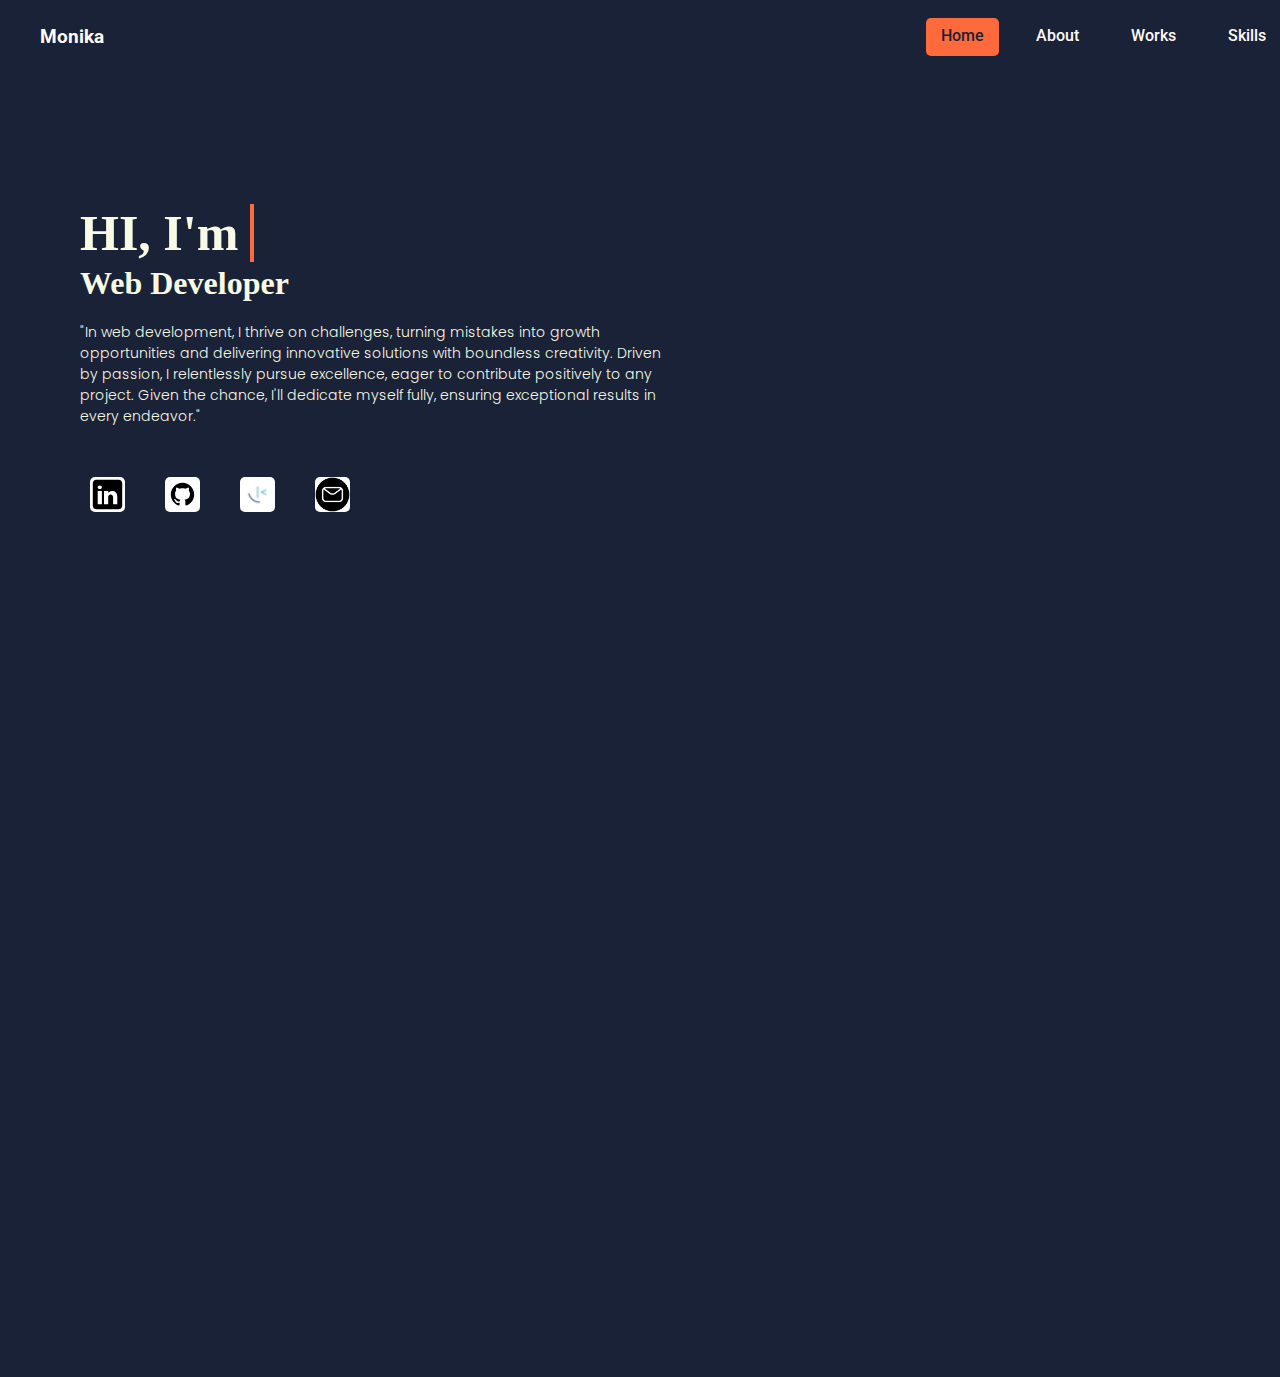
<file: index.html>
<!DOCTYPE html>
<html lang="en">

<head>
    <meta charset="UTF-8">
    <meta name="viewport" content="width=device-width, initial-scale=1.0">
    <title>Portfolio</title>
    <link rel="icon" href="portfolio-icon.png">
    <link rel="stylesheet" href="style.css">
    <link rel="preconnect" href="https://fonts.googleapis.com">
    <link rel="preconnect" href="https://fonts.gstatic.com" crossorigin>
    <link
        href="https://fonts.googleapis.com/css2?family=Roboto:ital,wght@0,100;0,300;0,400;0,500;0,700;0,900;1,100;1,300;1,400;1,500;1,700;1,900&display=swap"
        rel="stylesheet">
    <link rel="preconnect" href="https://fonts.googleapis.com">
    <link rel="preconnect" href="https://fonts.gstatic.com" crossorigin>
    <link
        href="https://fonts.googleapis.com/css2?family=Poppins:ital,wght@0,100;0,200;0,300;0,400;0,500;0,600;0,700;0,800;0,900;1,100;1,200;1,300;1,400;1,500;1,600;1,700;1,800;1,900&display=swap"
        rel="stylesheet">
</head>

<body>
    <nav class="navbar">
        <h3>Monika</h3>
        <div id="grp" class="pagination">
            <a class="active" href="index.html">Home</a>
            <a href="about.html">About</a>
            <a href="works.html">Works</a>
            <a href="skills.html">Skills</a>
        </div>
    </nav>
    <!-- <img src="profile.jpg" class="profile"/> -->
    <main>
        <div class="content">
            <h1>HI, I'm <div class="typed">Monika</div>
            </h1>
            <h3>Web Developer</h3>
        </div>
        <div class="para">
            <p>"In web development, I thrive on challenges, turning mistakes into growth opportunities
                and delivering innovative solutions with boundless creativity.
                Driven by passion, I relentlessly pursue excellence, eager to contribute positively to any project.
                Given the chance, I'll dedicate myself fully, ensuring exceptional results in every endeavor."</p>
        </div>
        <div class="social">
            <ul class="media">
                <li><a href="https://www.linkedin.com/in/monika2503" target="_blank">
                        <img src="icons8-linkedin.svg" alt="linkedinlogo"/>
                    </a></li>
                <li><a href="https://github.com/Monika-2509" target="_blank">
                    <img src="icons8-github.svg"
                            alt="Githublogo" /></a></li>
                <li><a href="https://www.frontendmentor.io/profile/Monika-2509" target="_blank">
                    <img
                            src="favicon-32x32.png" alt="Frontend mentor logo" /></a></li>
                <li><a href="mailto:kannanmonika2509@gmail.com" target="_blank">
                    <img src="email_4835708.png"  alt="Gmail" /></a></li>
            </ul>
        </div>
         




    </main>

</body>

</html>
</file>
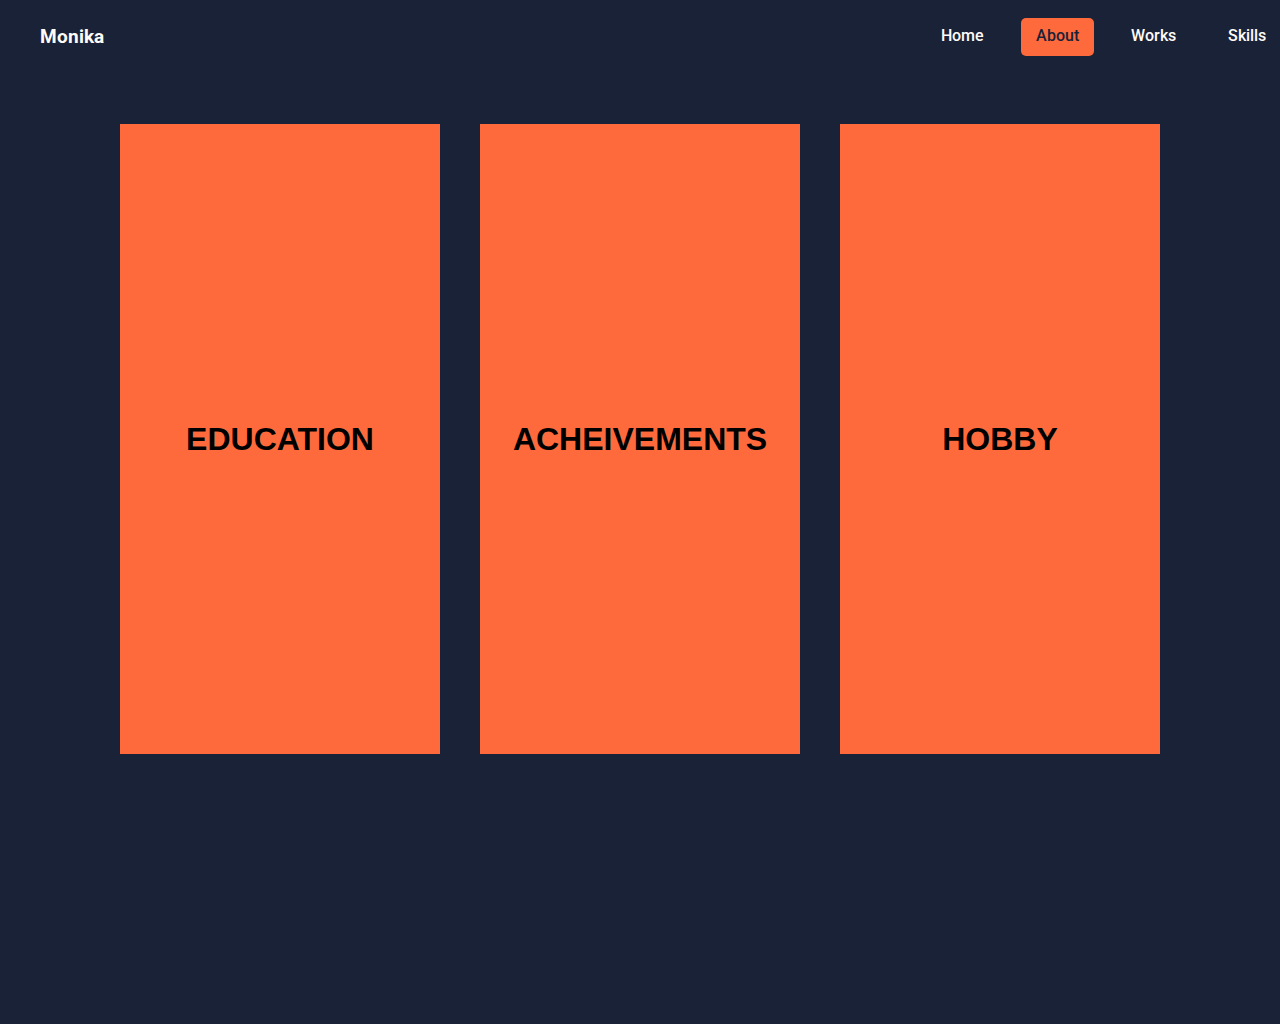
<file: about.html>
<!DOCTYPE html>
<html lang="en">

<head>
    <meta charset="UTF-8">
    <meta name="viewport" content="width=device-width, initial-scale=1.0">
    <title>Portfolio</title>
    <link rel="icon" href="portfolio-icon.png">
    <link rel="stylesheet" href="style.css">
    <link rel="preconnect" href="https://fonts.googleapis.com">
    <link rel="preconnect" href="https://fonts.gstatic.com" crossorigin>
    <link
        href="https://fonts.googleapis.com/css2?family=Roboto:ital,wght@0,100;0,300;0,400;0,500;0,700;0,900;1,100;1,300;1,400;1,500;1,700;1,900&display=swap"
        rel="stylesheet">
</head>

<body>
    <nav class="navbar">
        <h3>Monika</h3>
        <div id="grp" class="pagination">
            <a href="index.html">Home</a>
            <a class="active" href="about.html">About</a>
            <a href="works.html">Works</a>
            <a href="skills.html">Skills</a>
        </div>
    </nav>
    <main>
        <div class="abtcont">
            <div class="about">
                <div class="front">
                    <h1>EDUCATION</h1>
                </div>
                <div class="back edu"> 
                    <div class="school">
                        <h1>E.B.G Matric Hr Sec School</h1><br>
                        <pre><b>10th:</b><span style="color:#B80000">87%</span></pre>
                        <pre><b>12th:</b><span style="color:#B80000;">89%</pre>
                    </div>
                    <div class="school">
                        <h1>RMK College Of Engineering and Technology</h1><br>
                        <pre><b>BE Degree</b></pre>
                        <pre><b>2021-2025</b></pre>
                        <pre><b>DEPARTMENT:</b><span style="color:#B80000;">ECE</span></pre>
                        <pre><b>CGPA:</b><span style="color:#B80000;">8.4</span></pre>
                        <pre><b>SPECIALIZATION:</b><span style="color:#B80000;">IOT</span></pre>

                    </div>

                </div>
            </div>
            <div class="about">
                <div class="front">
                    <h1>ACHEIVEMENTS</h1>
                </div>
                <div class="back">
                    <div class="school">
                        <ul>
                            <li>Participated in Technical
                                Quiz at RMK College of
                                Engineering and Technology
                                and Secured 2nd place.</li><br><br>
                            <li>Led volleyball team, fostering team
                                and achieved 3rd place which exhibits my Leadership Quality.
                            </li><br><br>
                            <li>Demonstrated strong
                                communication skills by
                                addressing the Guest for
                                Guest Lecture.</li><br><br>
                            <li>I handled 4
                                batches of nearly 50 students in each batch
                                as a C++ lecturer of beginners.</li>
                        </ul>

                    </div>
                </div>
            </div>
            <div class="about">
                <div class="front">
                    <h1>HOBBY</h1>
                </div>
                <div class="back">
                    <div class="hobby">
                        <ul>
                            <li>Volleyball</li><br><br>
                            <li>Basketball </li><br><br>
                            <li>Art and Craft</li><br><br>
                            <li>Watching Webseries</li>
                        </ul>

                    </div>
                </div>
            </div>

        </div>
    </main>

</body>

</html>
</file>
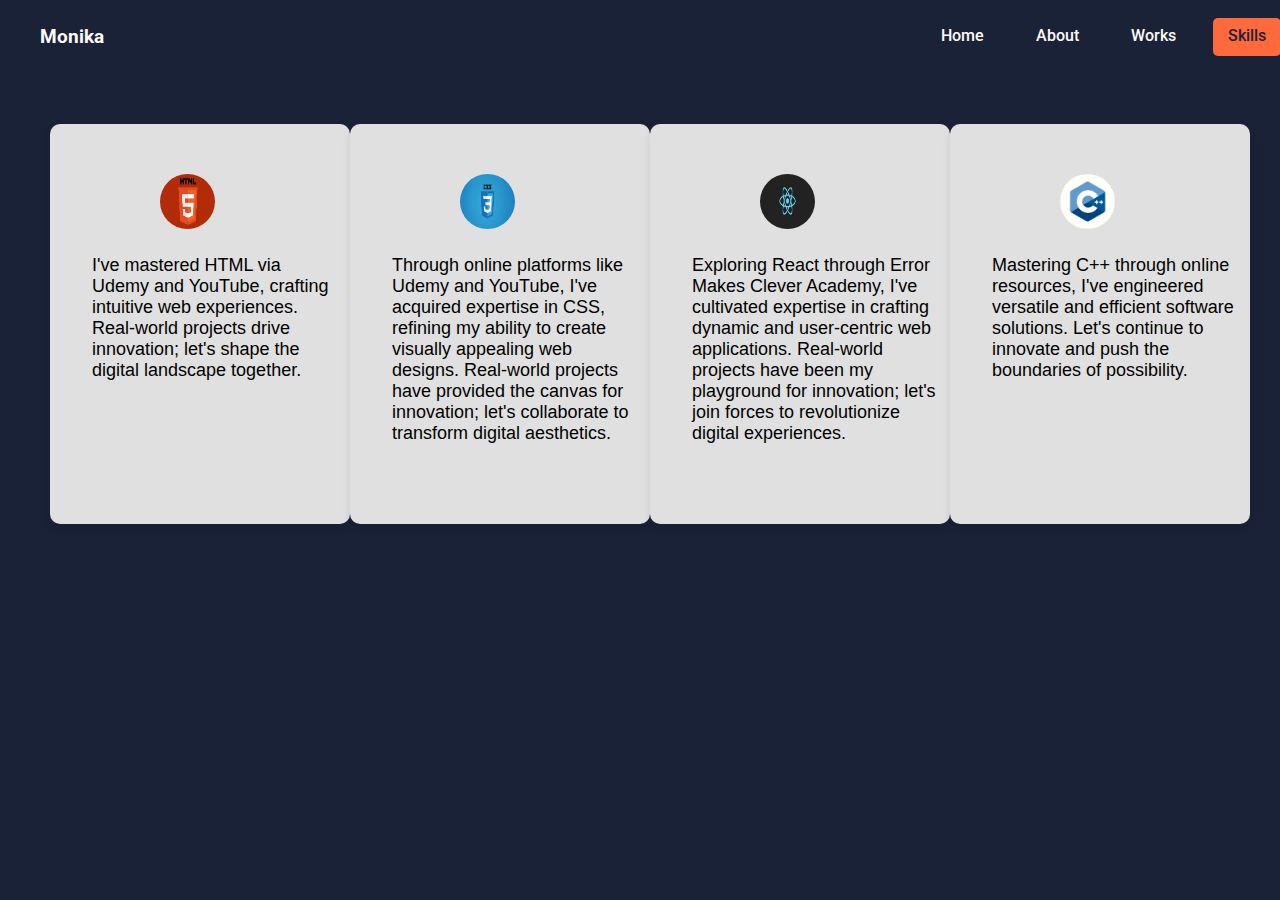
<file: skills.html>
<!DOCTYPE html>
<html lang="en">

<head>
  <meta charset="UTF-8">
  <meta name="viewport" content="width=device-width, initial-scale=1.0">
  <title>Portfolio</title>
  <link rel="icon" href="portfolio-icon.png">
  <link rel="stylesheet" href="style.css">
  <link rel="preconnect" href="https://fonts.googleapis.com">
  <link rel="preconnect" href="https://fonts.gstatic.com" crossorigin>
  <link
    href="https://fonts.googleapis.com/css2?family=Roboto:ital,wght@0,100;0,300;0,400;0,500;0,700;0,900;1,100;1,300;1,400;1,500;1,700;1,900&display=swap"
    rel="stylesheet">
  <style>


  </style>
</head>

<body>
  <nav class="navbar">
    <h3>Monika</h3>
    <div id="grp" class="pagination">
      <a href="index.html">Home</a>
      <a href="about.html">About</a>
      <a href="works.html">Works</a>
      <a href="skills.html" class="active">Skills</a>

    </div>
  </nav>
  <main>
    <div class="skills">
      <div class="card">
        <div class="card-content">
          <img src="html.jpg" alt="html logo">
          <p class="skill-content">
            I've mastered HTML via Udemy and YouTube, crafting intuitive web experiences.
            Real-world projects drive innovation; let's shape the digital landscape together.


          </p>
        </div>
      </div>
      <div class="card">
        <div class="card-content">
          <img src="css.jpg" alt="css logo">
          <p class="skill-content">Through online platforms like Udemy and YouTube, I've acquired expertise in CSS,
            refining my ability to create visually appealing web designs.
            Real-world projects have provided the canvas for innovation; let's collaborate to transform digital
            aesthetics.</p>
        </div>
      </div>
      <div class="card">
        <div class="card-content">
          <img src="react.jpg" alt="react logo">
          <p class="skill-content">

            Exploring React through Error Makes Clever Academy, I've cultivated expertise in crafting dynamic and
            user-centric web applications.
            Real-world projects have been my playground for innovation; let's join forces to revolutionize digital
            experiences.
          </p>
        </div>
      </div>
      <div class="card">
        <div class="card-content">
          <img src="c++.png" alt="c++ logo">
          <p class="skill-content">Mastering C++ through online resources, I've engineered versatile and efficient
            software solutions. Let's continue to innovate and push the boundaries of possibility.

          </p>

        </div>
      </div>
    </div>
  </main>

</body>

</html>
</file>
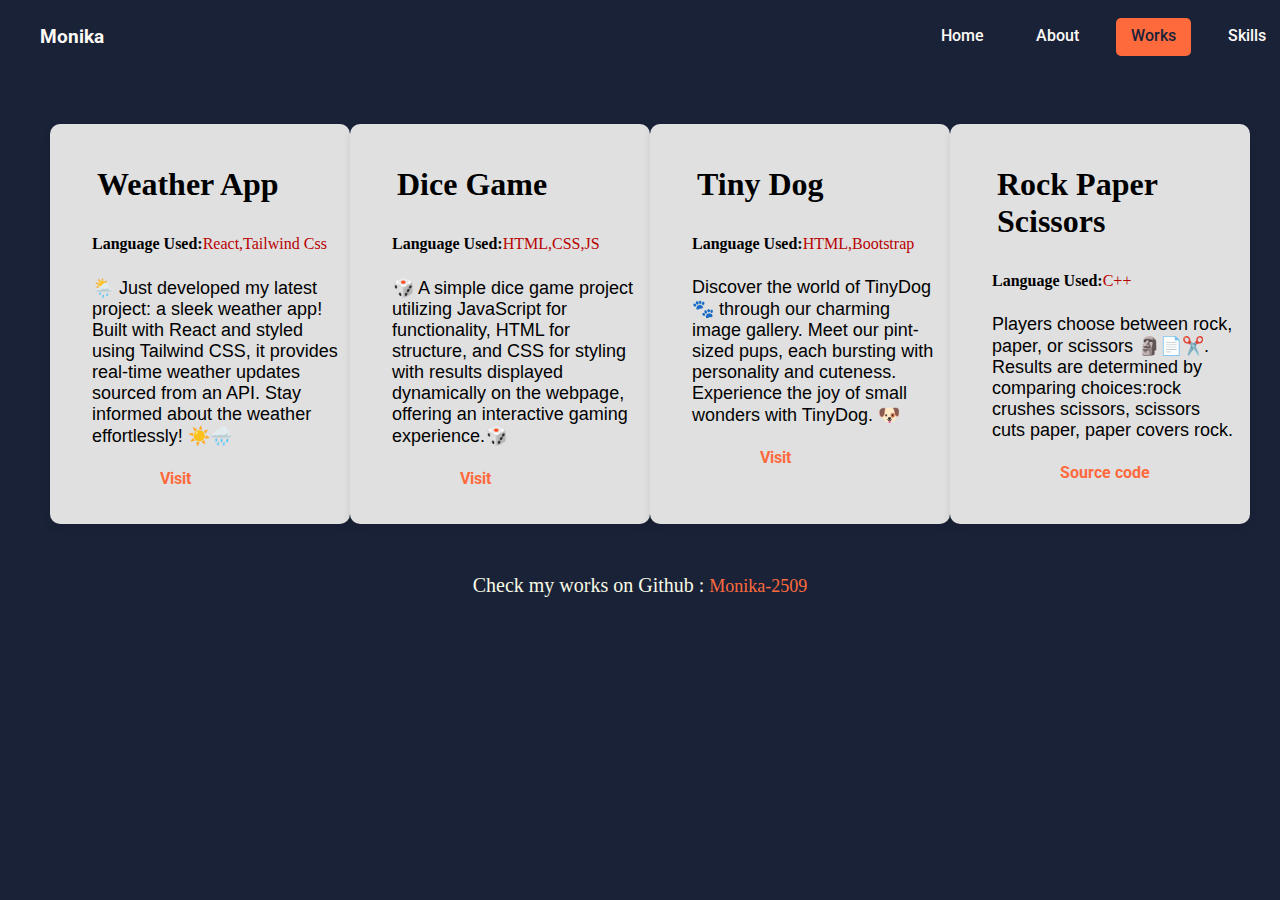
<file: works.html>
<!DOCTYPE html>
<html lang="en">

<head>
  <meta charset="UTF-8">
  <meta name="viewport" content="width=device-width, initial-scale=1.0">
  <title>Portfolio</title>
  <link rel="icon" href="portfolio-icon.png">
  <link rel="stylesheet" href="style.css">
  <link rel="preconnect" href="https://fonts.googleapis.com">
  <link rel="preconnect" href="https://fonts.gstatic.com" crossorigin>
  <link
    href="https://fonts.googleapis.com/css2?family=Roboto:ital,wght@0,100;0,300;0,400;0,500;0,700;0,900;1,100;1,300;1,400;1,500;1,700;1,900&display=swap"
    rel="stylesheet">
</head>

<body>
  <nav class="navbar">
    <h3>Monika</h3>
    <div id="grp" class="pagination">
      <a href="index.html">Home</a>
      <a href="about.html">About</a>
      <a class="active" href="works.html">Works</a>
      <a href="skills.html">Skills</a>
    </div>
  </nav>
  <main>
    <div class="skills">
      <div class="card">
        <div class="card-content">

          <h1>Weather App</h1><br>
          <p><b>Language Used:</b><span style="color:#B80000">React,Tailwind Css</span></p>

          <p class="skill-content">
            🌦️ Just developed my latest project: a sleek weather app! Built with React and styled using Tailwind CSS,
            it provides real-time weather updates sourced from an API. Stay informed about the weather effortlessly!
            ☀️🌧️
          </p>
          <a href="https://monika-2509.github.io/Weather-App/">Visit</a>

        </div>
      </div>
      <div class="card">
        <div class="card-content">
          <h1> Dice Game</h1><br>
          <p><b>Language Used:</b><span style="color:#B80000">HTML,CSS,JS</span></p>
          <p class="skill-content dice">🎲 A simple dice game project utilizing JavaScript for functionality, HTML for
            structure, and CSS for styling with results displayed dynamically on the webpage,
            offering an interactive gaming experience.🎲</p>
          <a href="https://monika-2509.github.io/Dice-game-using-Random-Number-Generator/">Visit</a>
        </div>
      </div>
      <div class="card">
        <div class="card-content">
          <h1> Tiny Dog</h1><br>
          <p><b>Language Used:</b><span style="color:#B80000">HTML,Bootstrap</span></p>
          <p class="skill-content dice">Discover the world of TinyDog 🐾 through our charming image gallery. Meet our
            pint-sized pups, each bursting with personality and cuteness. Experience the joy of small wonders with
            TinyDog. 🐶</p>
          <a href="https://monika-2509.github.io/TinDog-Website/">Visit</a>
        </div>
      </div>
      <div class="card">
        <div class="card-content">
          <h1>Rock Paper Scissors</h1><br>
          <p><b>Language Used:</b><span style="color:#B80000">C++</span></p>
          <p class="skill-content dice">Players choose between rock, paper,
            or scissors 🗿📄✂️. Results are determined by comparing choices:rock crushes scissors, scissors cuts paper,
            paper covers rock.</p>
          <a href="https://onlinegdb.com/yBajIVWNY">Source code</a>
          </p>

        </div>
      </div>
    </div>
  </main>
  <footer
    style="width: 100vw; display: flex; align-items: center; justify-content: center; color: #F8FAE5; font-size: 20px; margin-bottom:20px;">
    <p>Check my works on Github : <a href="https://github.com/Monika-2509" target="_blank"
        style="text-decoration: none; color: #FF6A3D; text-align: center; font-size: 18px;">Monika-2509</a></p>
  </footer>
</body>

</html>
</file>
<file: style.css>
:root{
  --black:#1A2238;
  --orange:#FF6A3D;
  --grey:hsl(236, 32%, 91%);
  --white:#FEFBF6;
  --lightwhite:#F8FAE5;
}
*{
    margin:0px;
    padding: 0px;
    box-sizing: border-box;
/*     max-height: fit-content; */
}
body{
    background-color:var(--black);
    position: relative; 
}
.navbar{
    display: flex;
    color:var(--white);
    gap:20px;
    max-height: fit-content;
    width: auto;
    margin:10px 30px 10px 10px;
    padding: 8px 15px;
   font-family: "Roboto", sans-serif;
  font-weight: 500;
   
}
.navbar h3{
    padding: 8px 15px;
}
.navbar a{
    color:var(--white);
    text-decoration: none;
    padding: 8px 15px;
}
.navbar div{
    display: flex;
    margin-left: 65%;
    gap:22px;
}
.pagination a{
    display: inline-block;
    text-align: center;
    transition: background-color .5s;  
}
.pagination a.active{
        background-color:var(--orange) ;
        color: var(--black);
        font: weight 700px;;
        border-radius: 5px;
       
}
.pagination a:hover:not(.active){
    color:var(--grey);
}

  
.content{
    margin: 130px auto auto 80px;
    
}
.content h1{
    font-size: 50px;
    color:var(--lightwhite);
    display: flex;
}
.typed{
    font-size: 50px;
    color:var(--orange);
    margin-left: 12px;
    white-space: nowrap;
    overflow: hidden;
    width: 0ch;
    border-right: 4px solid var(--orange);
   animation:typing 6s steps(8) infinite;
   
}

@keyframes typing {
    0%{
        width: 0ch;
    }
    50%{
        width:8ch;
    }
    100%{
        width:0ch;
    }
  }
  .content h3{
    font-size :2rem;
    margin-top:3px;
    color:var(--lightwhite)
}
main{
    display: flex;
    flex-direction: column;
}
.para p{
    color:var(--lightwhite);
    width: 600px;
    letter-spacing: 1.5;
    margin: 20px auto auto 80px;
    font-size: 14px;
    font-family: "Poppins", sans-serif;
    font-weight: 300;
}
.social{
    width: 300px;
    height: 100vh;
    margin: 50px auto auto 80px;
}
.media{
    display: flex;
    flex-direction: row;
    
    list-style-type:none ;
}
.media a{
    padding-right: 30px;
    text-decoration: none;
    color:var(--white)
}
.media img{
     width:35px;
     height:35px;
     background-color: white;
     border-radius: 5px;
     margin:0px 0px 0px 10px;
}
.media a:hover{
    color: var(--orange);
}
.media img:hover{
    border-radius: 50%;
    border:4px solid var(--orange);
    transition:transform 1.5s ease-in-out;
}
.abtcont{
  display: flex;
  gap:40px;
  width: 100vw;
  height:100vh;
  align-items: start;
  justify-content: center;
  margin-top: 50px;
}
.about{
    width:25%;
    height:70%;
    background-color: #F8FAE5;
    text-align: center;
   
    font-family: "Poppins", sans-serif;
    font-weight: 400;
    position: relative;
    transform-style: preserve-3d; 
    transition: transform 0.5s; 
    }
    .about:hover {
      transform: rotateY(180deg); 
      border: 4px solid var(--orange);
    }
    .front,
   .back {
  width: 100%;
  height: 100%;
  position: absolute;
  backface-visibility: hidden;
}

.front {
  background-color: var(--orange);
  /* color:var(--black); */
  display: grid;
  place-items: center;
}

.back {
  background-color:#FFDBA4;
  transform: rotateY(180deg); 
}
.school,.hobby{
  margin: 50px;
  margin-left: 30px;
  margin-right: 0px;
  font-size: 10px;
  font-family: "Poppins", sans-serif;
  text-align: left;

}
.school pre{
  font-size: 20px;
  margin-left: 20px; 
}
.school li{
  margin-left: 15px;
  font-family: "Poppins", sans-serif;
  font-size: 17px;
  margin-right: 10px;
}
.hobby{
  display: flex;
  align-items: center;
  justify-content: center;
  font-size:16px;
  margin-top: 130px;
}
.skills{
  display: grid;
  grid-template-columns: 1fr 1fr 1fr 1fr;
  margin: 50px;
}
.card {
  width: 300px;
  height: 400px;
  /* background-color: #8BACAA; */
  background-color: #E0E0E0;
  border-radius: 10px;
  box-shadow: 0 4px 8px rgba(0, 0, 0, 0.1);
  overflow: hidden;
  transition: all 0.3s ease;
}

.card:hover {
  transform: scale(1.05);
  box-shadow: 0 8px 16px rgba(0, 0, 0, 0.2);
}
.card-content{
  margin-left: 30px;
  margin-top: 40px;
  height: 1rem;
}
.card-content img{
  width: 75px;
  height: 75px;
  border-radius: 50%;
  margin-left: 70px;
  padding: 10px;
}

.skill-content{
   padding: 5px;
  font-size: 18px;
  font-family:'Gill Sans', 'Gill Sans MT', Calibri, 'Trebuchet MS', sans-serif;
  margin: 10px;
}
.card-content h1{
  padding: 2px;
  margin: 10px;
  margin-left: 15px;
}
.card-content p{
  padding: 2px;
  margin-bottom:20px;
  margin-left: 10px;
}
.card-content a{
  text-decoration: none;
  color: var(--orange);
  font-family: "Roboto", sans-serif;
  font-weight: bold;
  cursor: pointer;
  margin: 50px 10px 30px 80px;
  /* margin-left: 30%; */
}
/* .card-content .dice{
  margin-bottom: 60px;
} */

@media only screen and (max-width: 768px) {
   
    .navbar {
      flex-direction: column;
      align-items: center;
      margin: 10px 0;
    }
  
    .navbar div {
      margin: 10px 0;
      justify-content: center;
    }
  
    .pagination {
      text-align: center;
      margin: 20px 0;
    }
  
    .content {
      margin: 20px auto;
    }
  
  
    .typed {
      margin-left: 0;
      text-align: center;
      white-space: nowrap;
      overflow: hidden;
      width: auto;
    }
  
    .content h3 {
      font-size: 1.5rem;
      margin-top: 10px;
      text-align: center;
    }
  
    .para p {
      width: 300px;
      padding: 10px;
      margin: 20px 25%;
      text-align: center;
    }
  
    .social {
      width: auto;
      height: auto;
      margin: 20px auto;
    }
  
    .media {
      flex-direction: row;
      align-items: center;
      
    }
  
    .media a {
      padding: 30px 0 10px 15px;
    }
  
    .media img {
      margin: 0;
    }
      .abtcont{
        flex-direction: column;
        margin-left: 20px;
        
      }
      .about{
        width: 100vw;
        height:100%;
        margin-right: 20px;
      }
      .edu{
        display: flex;
        flex-direction: row;
      }
      .edu .school{
          margin-top: 5px;
      }

      .school,
      .hobby {
        margin: 20px;
      }
    
      .school pre {
        font-size: 16px;
        margin-left: 10px;
      }
    
      .school li {
        font-size: 14px;
        margin-left: 10px;
      }
    
      .hobby {
        margin-top: 20px;
        font-size: 12px;
      }
      .skills{
        display: flex;
        flex-direction: column;
        margin-left: 20%;
        gap:20px;

      }
      .card-content{
        margin-left: 10px;
        margin-top: 20px;
      }
      .card-content img{
        width: 75px;
        height: 75px;
        border-radius: 50%;
        margin-left:90px;
        padding: 10px;
      }
      
      .skill-content{
         padding: 5px;
        font-size: 18px;
        font-family:'Gill Sans', 'Gill Sans MT', Calibri, 'Trebuchet MS', sans-serif;
        margin: 10px;
      }
    
    }
</file>
